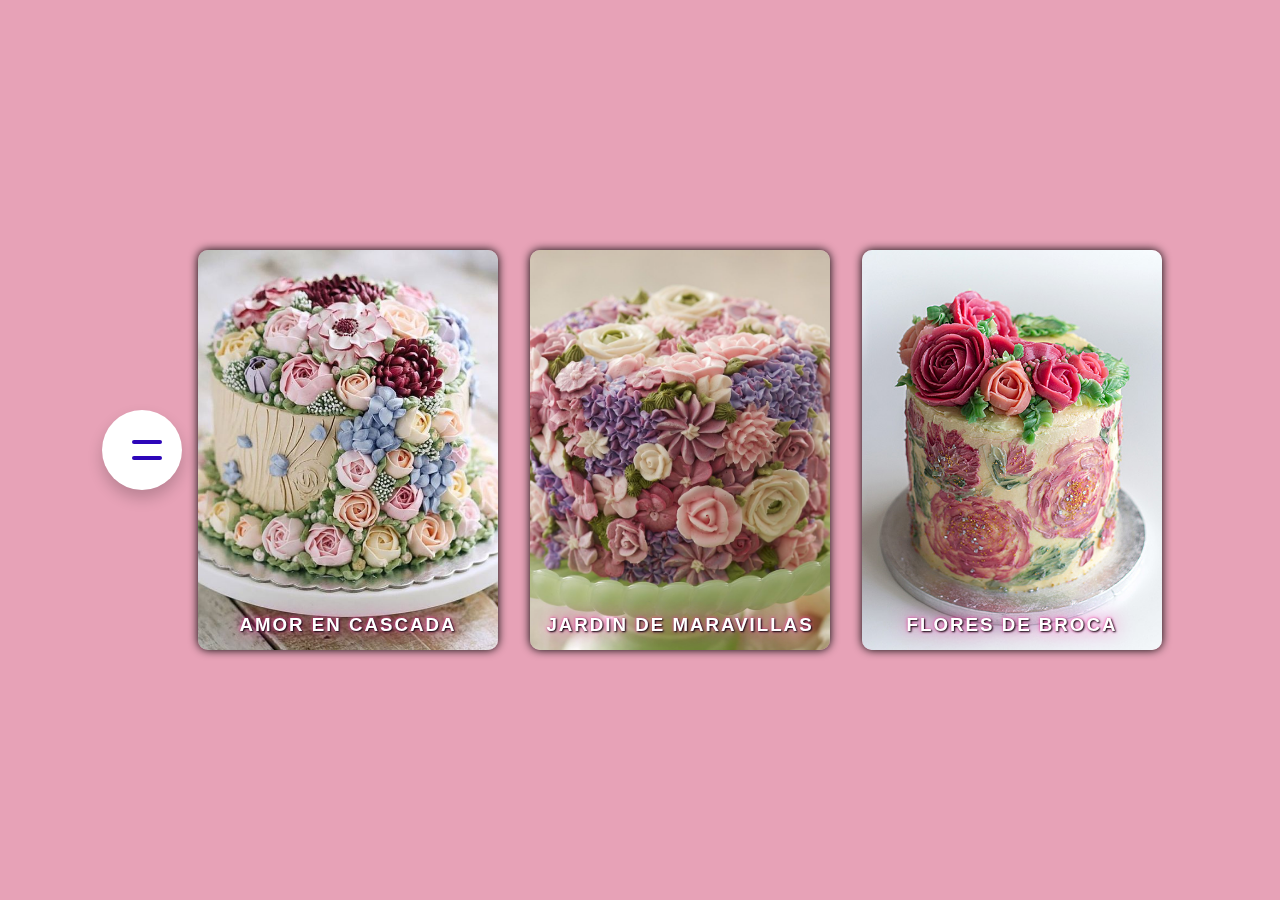
<file: catalogo.html>
<!DOCTYPE html>
<html lang="en">
<head>
    <meta charset="UTF-8">
    <meta name="viewport" content="width=device-width, initial-scale=1.0">
    <title>catalogo</title>
    <link rel="stylesheet" type="text/css" href="catalogo.css">
</head>
<body>
    <div class="nav">
        <input type="checkbox">
          <span></span>
          <span></span>
          <div class="menu">
            <li><a href="index.html">Principal</a></li>
            <li><a href="inicio.html">inicio sesion</a></li>
            <li><a href="registro.html">registro</a></li>
            <li><a href="contactos.html">contactos</a></li>
          </div>
      </div>
    

    <div class="card">
        <div class="face front">
            <img src="pastel1.png" alt="">
            <h3 class="letras"> AMOR EN CASCADA</h3>
        </div>
        <div class="face back">
            <h3> AMOR EN CASCADA </h3>
            <p>
                Pastel de vainilla, con relleno de frambuesa y queso crema. Decorado con flores de crema pastelera.
            </p>
            <div class="link">
                <a href="#">COMPRAR</a>
            </div>
        </div>
    </div>

    <div class="card">
        <div class="face front">
            <img src="pastel2.png" alt=""/>
            <h3 class="letras"> JARDIN DE MARAVILLAS </h3>
        </div>
        <div class="face back">
            <h3> JARDIN DE MARAVILLAS </h3>
            <p>
                Pastel de vainilla, con relleno de mermelada de naranja y queso crema. Decorado con flores de crema pastelera.
            </p>
            <div class="link">
                <a href="#">COMPRAR</a>
            </div>
        </div>
    </div>

    <div class="card">
        <div class="face front">
            <img src="pastel3.png" alt=""/>
            <h3 class="letras"> FLORES DE BROCA </h3>
        </div>
        <div class="face back">
            <h3> FLORES DE BROCA </h3>
            <p>
                Pastel de vainilla, con relleno de frasa y queso crema. Decorado con flores de crema pastelera.
            </p>
            <div class="link">
                <a href="#">COMPRAR</a>
            </div>
        </div>
    </div>
    
 

</body>
</html>
</file>
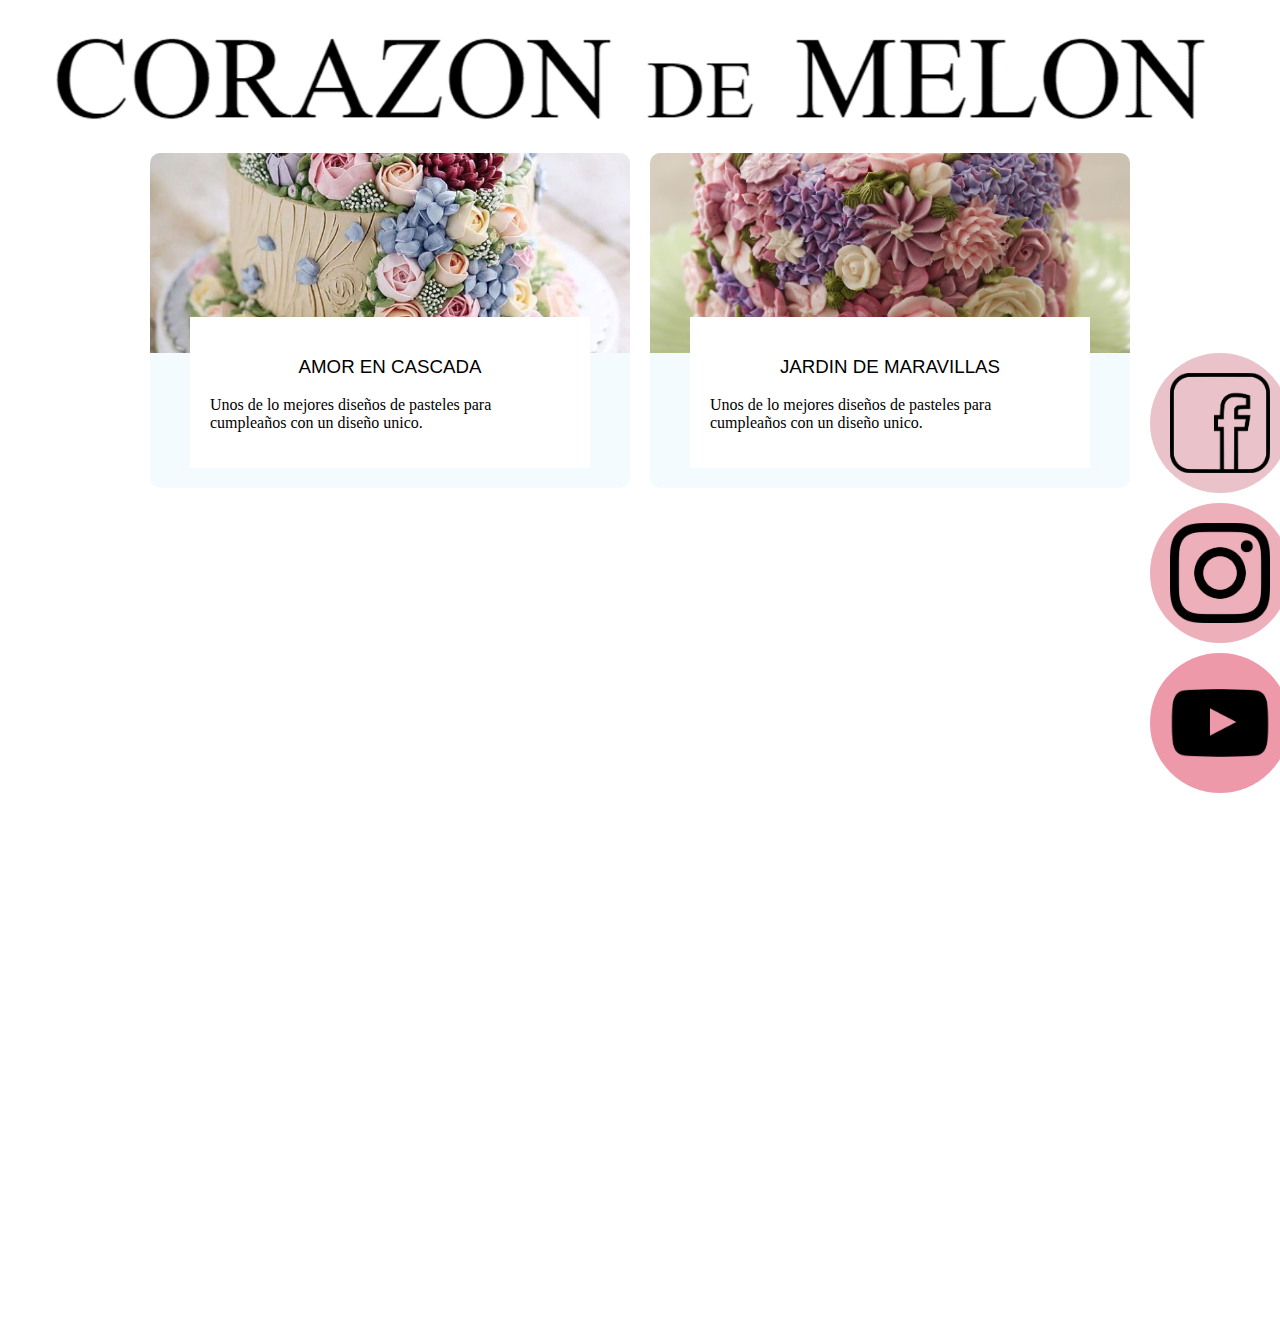
<file: contactos.html>
<!DOCTYPE html>
<html lang="en">
<head>
    <meta charset="UTF-8">
    <meta name="viewport" content="width=device-width, initial-scale=1.0">
    <title>Document</title>
    <link rel="stylesheet" type="text/css" href="contactos.css">
</head>
<body>

    <div class="logo">
        <img src="logo.png" width="1250px">
    </div>
   
    <section id="eventos" class="event-list">
      <div class="container">
        <article class="event">
          <figure class="event-imageContainer">
            <img class="event-image" src="pastel1.png" width="500" />
          </figure>
          <div class="event-detail">
            <h3 class="event-title">AMOR EN CASCADA</h3>
            <p class="event-description"> Unos de lo mejores diseños de pasteles para cumpleaños con un diseño unico.</p>
           
          </div>
        </article>
        <article class="event">
          <figure class="event-imageContainer">
            <img class="event-image" src="pastel2.png" width="500" />
          </figure>
          <div class="event-detail">
            <h3 class="event-title">JARDIN DE MARAVILLAS</h3>
            <p class="event-description">Unos de lo mejores diseños de pasteles para cumpleaños con un diseño unico.</p>
            
          </div>
        </article>

    <div class="container">
      <div class="social-buttons">
          <a href="#" class="social-button facebook">
           <img src="f.png" width="100px">
          </a>
          <a href="#" class="social-button twitter">
              <img src="i.png" width="100px">
          </a>
          <a href="#" class="social-button instagram">
              <img src="Y.png" width="100px">
          </a>
        </div>
      </div>

</body>
</html>
</file>
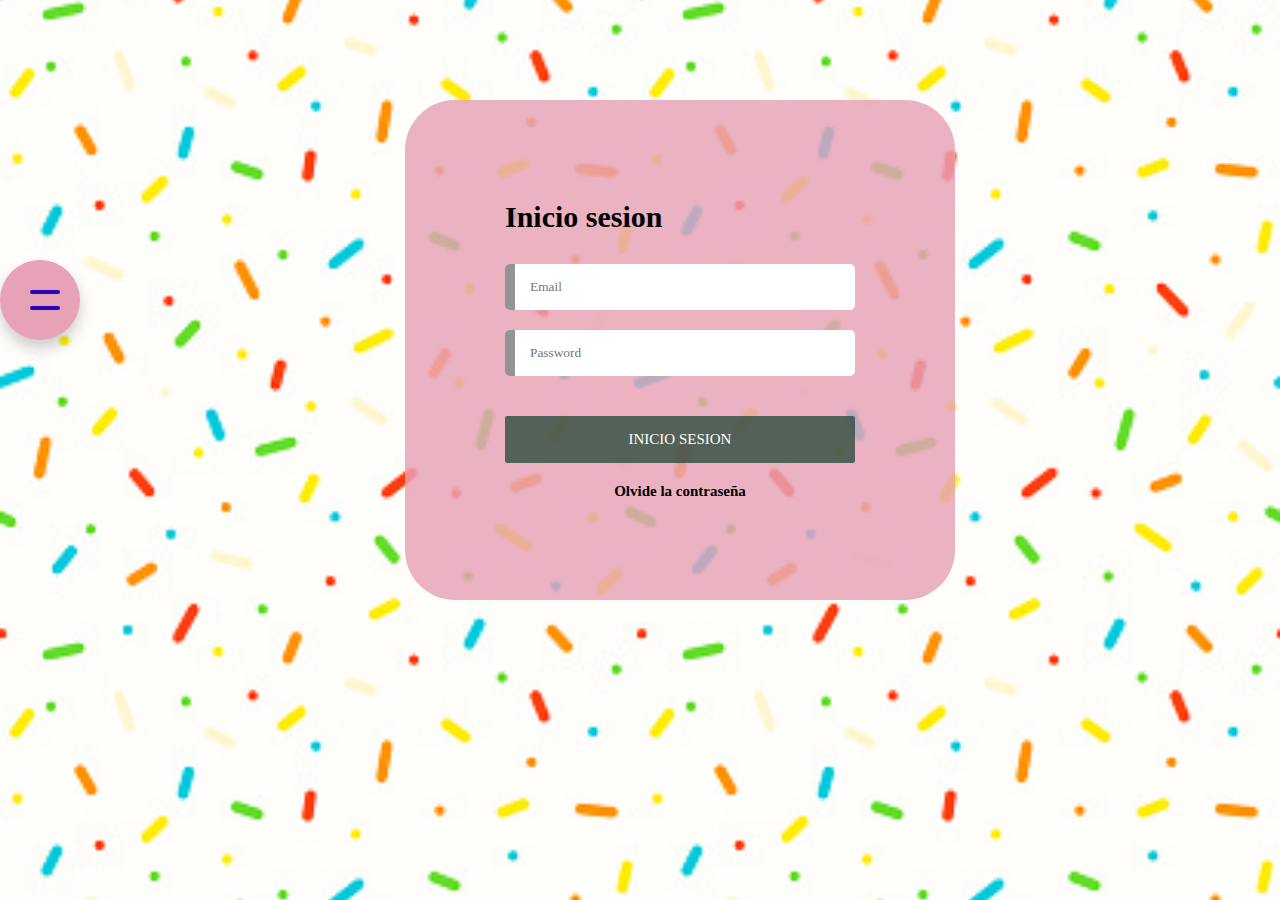
<file: inicio.html>
<!DOCTYPE html>
<html lang="en">
<head>
    <meta charset="UTF-8">
    <meta name="viewport" content="width=device-width, initial-scale=1.0">
    <title>Inicio secion</title>
    <link rel="stylesheet" type="text/css" href="registro.css">
</head>
<body>
    <div class="nav">
        <input type="checkbox">
          <span></span>
          <span></span>
          <div class="menu">
            <li><a href="catalogo.html">catalogo</a></li>
            <li><a href="registro.html">registro</a></li>
            <li><a href="index.html">principal</a></li>
            <li><a href="contactos.html">blog</a></li>
          </div>
      </div>

    <form class="form" action="inicio.php" method="POST">
        
        <!--TITULO------------------------>
        <h1 class="titulo">Inicio sesion</h1>
        
        <!--CAJAS-DE-ENTRADA-DE-DATOS------------------------------------------------>
        <input class="cajas" type="text" name="Correo" placeholder="Email" >
        <input class="cajas" type="text" name="Contraseña" placeholder="Password" >
        
        
        <!--BOTON-DE-INICIO-SESION-------------------------->
        <a href="index.html"><input type="submit" class="btn" value="INICIO SESION"></a>
        
        <!--OLVIDE-LA-CONTRASEÑA----------------------------------------------------------->
        <p class="tengo-cuenta"><a href="#" class="tengo-cuenta">Olvide la contraseña</a></p>
    </form>

</body>
</html>
</file>
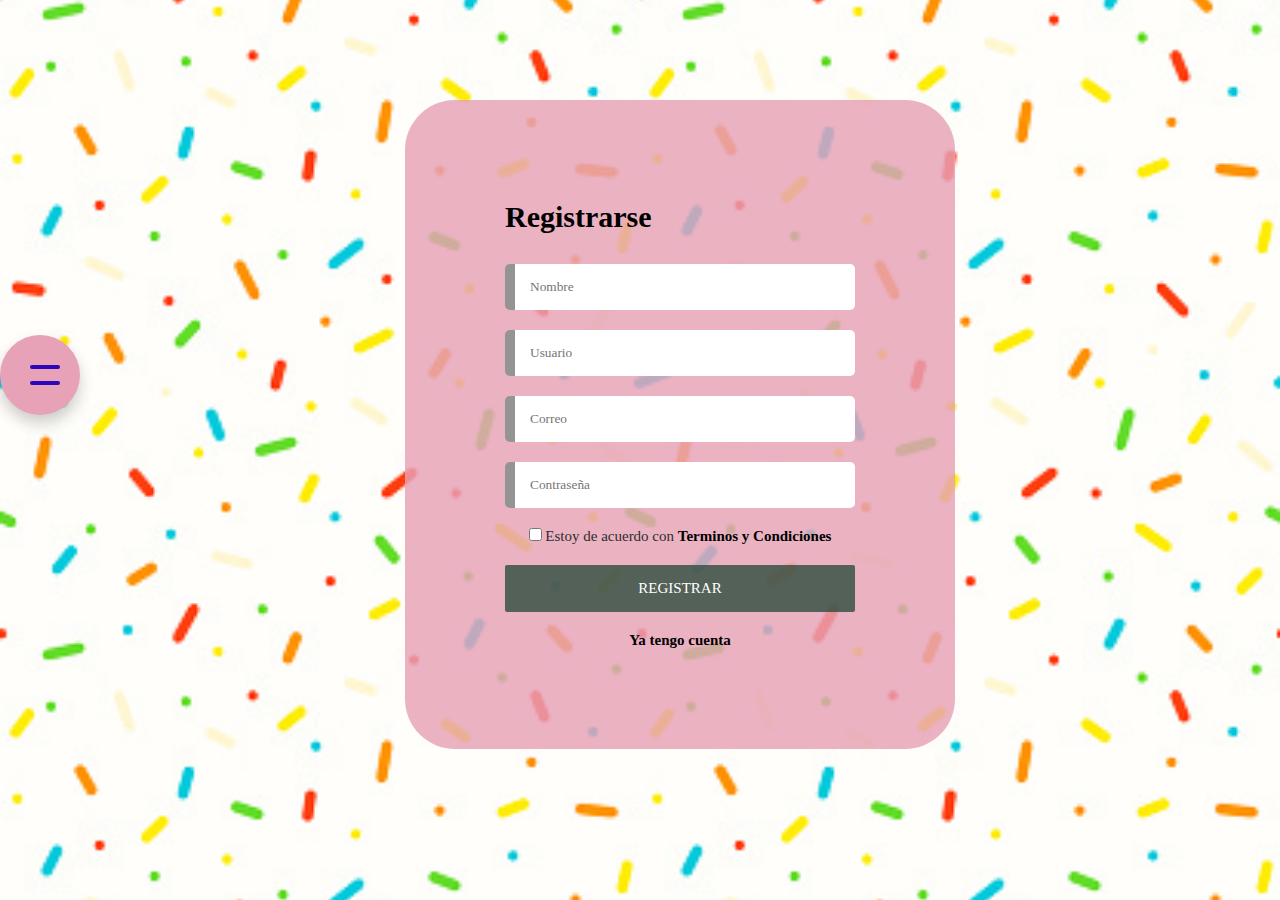
<file: registro.html>
<!DOCTYPE html>
<html lang="en">
<head>
    <meta charset="UTF-8">
    <meta http-equiv="X-UA-Compatible" content="IE=edge">
    <meta name="viewport" content="width=device-width, initial-scale=1.0">
    <title>Registrarse</title>
    <link rel="stylesheet" type="text/css" href="registro.css">
</head>
<body>
    
    <div class="nav">
        <input type="checkbox">
          <span></span>
          <span></span>
          <div class="menu">
            <li><a href="catalogo.html">catalogo</a></li>
            <li><a href="inicio.html">inicio sesion</a></li>
            <li><a href="index.html">principal</a></li>
            <li><a href="contactos.html">blog</a></li>
          </div>
      </div>
      
    <form class="form"action="registro.php" method="POST">
        
        <!--TITULO------------------------>
        <h1 class="titulo">Registrarse</h1>
        
        <!--CAJAS-DE-ENTRADA-DE-DATOS------------------------------------------------>
        <input class="cajas" type="text" name="Nombre" placeholder="Nombre" >
        <input class="cajas" type="text" name="Usuario" placeholder="Usuario" >
        <input class="cajas" type="text" name="Correo" placeholder="Correo" >
        <input class="cajas" type="text" name="Contraseña" placeholder="Contraseña" >
        
        <!--TERMINOS-Y-CONDICIONES---------------------------------------------------------------------------------->
        <p class="termino1"><input type="checkbox">  Estoy de acuerdo con <a class="termino2" href="">Terminos y Condiciones</a></p>
        
        <!--BOTON-DE-REGISTRARSE-------------------------->
        <input type="submit" class="btn" value="REGISTRAR">
        
        <!--YA-TENGO-CUENTA----------------------------------------------------------->
        <p class="tengo-cuenta"><a href="inicio.html" class="tengo-cuenta">Ya tengo cuenta</a></p>
    </form>
</body>
</html>
</file>
<file: catalogo.css>
*{
    margin: 0;
    padding: 0;
    box-sizing: border-box;
   
}

body{
    display: flex;
    align-items: center;
    justify-content: center;
    min-height: 100vh;
    background:#e7a2b7;
    font-family: sans-serif;
}
body, .nav, .menu {
    display: flex;
    justify-content: center;
    align-items: center;
}


.nav {
    position: relative;
    background-color: #fff;
    padding: 20px;
    transition: 0.5s;
    border-radius: 50px;
    overflow: hidden;
    box-shadow: 0 8px 15px rgba(0,0,0,.2);
}

.menu {
    margin: 0;
    padding: 0;
    width: 0;
    overflow: hidden;
    transition: 0.5s;
}

.nav input:checked ~ .menu {
    width: 500px;
}

.menu li {
    list-style: none;
    margin: 0 10px;
}

.menu li a {
    text-decoration: none;
    color: #000000;
    text-transform: uppercase;
    font-weight: 600;
    transition: 0.5s;
}

.menu li a:hover {
    color: #000000;
}

.nav input {
    width: 40px;
    height: 40px;
    cursor: pointer;
    opacity: 0;
}

.nav span {
    position: absolute;
    left: 30px;
    width: 30px;
    height: 4px;
    border-radius: 50px;
    background-color: #2d06b9;
    pointer-events: none;
    transition: 0.5s;
}

.nav input:checked ~ span {
    background-color: #cf0347;
}

.nav span:nth-child(2) {
    transform: translateY(-8px);
}

.nav input:checked ~ span:nth-child(2) {
    transform: translateY(0) rotate(-45deg);
}
.nav span:nth-child(3) {
    transform: translateY(8px);
}

.nav input:checked ~ span:nth-child(3) {
    transform: translateY(0) rotate(45deg);
}


.card{
    position:relative;
    width: 300px;
    height: 400px;
    margin-top: 6.5rem;
    margin: 0 16px;
}

.card .face{
    position: absolute;
    width: 100%;
    height: 100%;
    backface-visibility: hidden;
    border-radius: 10px;
    overflow: hidden;
    box-shadow: 0 0 10px black;

    transition: 1.5s;

}

.card .front{
    transform: perspective(600px)rotateY(0deg);

}

.card .front img{
    width: 100%;
    height: 100%;
    object-fit: cover;
}

.card .front h3{
    position: absolute;
    bottom: 0;
    width: 100%;
    color: #ffffff;
    background-color: transparent;
    text-align: center;
    line-height: 50px;
    letter-spacing: 2px;

}

.card .back{
    transform: perspective(600px) rotateY(180deg);
    background-color:#ff3cac;
    background-image: linear-gradient(
        225deg,
        #ff3cac 0%,
        #784ba0 50%,
        #2b86c5 100%
    );
    padding: 0 15px;
    color: #f3f3f3;
    display: flex;
    flex-direction:column;
    justify-content:space-around;
    text-align: center;
    box-shadow: 0 5px 10px #000;
}

.card .back .link{
    border-top: solid 1px #ff3cac;
    height: 50px;
    line-height: 50px;
}

.card .back .link a{
    color: #fffbfb;
    text-decoration: none;
    transition: 0.2s;
    font-size: large;
    letter-spacing: 1.5px;
}

.card .back .link a:hover{
    color: #ffffff;
}

.card .back::before{
    content: '';
    position: absolute;
    inset: 0;
    width: 100%;
    height: 100%;
    z-index: -1;
}

.card .back h3{
    font-size: 30px;
    margin-top: 20px;
    letter-spacing: 2px
}
.card .back p{
    letter-spacing: 1.15px;
}
.card:hover .front{
    transform: perspective(600px) rotateY(169deg);
}
.card:hover .back{
    transform: perspective(600px) rotateY(360deg);
}

/*boton de regreso*/


.button-56 {
  align-items: center;
  background-color: #ff3cac;
  border: 2px solid #111;
  border-radius: 8px;
  box-sizing: border-box;
  color: #111;
  cursor: pointer;
  display: flex;
  font-family: Inter,sans-serif;
  font-size: 16px;
  height: 48px;
  justify-content: center;
  line-height: 24px;
  max-width: 100%;
  padding: 0 25px;
  position: relative;
  text-align: center;
  text-decoration: none;
  user-select: none;
  -webkit-user-select: none;
  touch-action: manipulation;
}

.button-56:after {
  background-color: #111;
  border-radius: 8px;
  content: "";
  display: block;
  height: 48px;
  left: 0;
  width: 100%;
  position: absolute;
  top: -2px;
  transform: translate(8px, 8px);
  transition: transform .2s ease-out;
  z-index: -1;
}

.button-56:hover:after {
  transform: translate(0, 0);
}

.button-56:active {
  background-color: #ffdeda;
  outline: 0;
}

.button-56:hover {
  outline: 0;
}

@media (min-width: 768px) {
  .button-56 {
    padding: 0 40px;
  }
}
.letras{
    text-shadow: 1px 1px 2px black, 0 0 1em #ff3cac, 0 0 0.2em #ff3cac;
   color: rgb(0, 0, 0);
}
</file>
<file: contactos.css>
.logo {
    display: flex;
    justify-content: center;
    align-items: center;
    height: 15vh;
}


  
.container {
    position: relative;
    height: 100vh;
  }
.social-buttons {
    position: absolute;
    height: 1000px;
    display: center;
    justify-content: center;
    align-items: center;
    margin-top: 200px;
    position: absolute;
    height: 1000px;
  }
  
  .social-button {
    display: flex;
    justify-content: center;
    align-items: center;
    width: 140px;
    height: 140px;
    border-radius: 50%;
    margin: 10px;
    color: #fff;
    font-size: 18px;
    transition: transform 0.3s ease;
  }
  
  .facebook {
    background-color: #d3889480;
  }
  
  .twitter {
    background-color: #da5e757f;
  }
  
  .instagram {
    background-color: #da33527f;
  }
  
  .social-button:hover {
    transform: scale(1.2);
  }
 

  
  @font-face {
    font-family: 'icomoon';
    src:  url('../fonts/icomoon.eot?bqb2fe');
    src:  url('../fonts/icomoon.eot?bqb2fe#iefix') format('embedded-opentype'),
      url('../fonts/icomoon.ttf?bqb2fe') format('truetype'),
      url('../fonts/icomoon.woff?bqb2fe') format('woff'),
      url('../fonts/icomoon.svg?bqb2fe#icomoon') format('svg');
    font-weight: normal;
    font-style: normal;
  }
  
  
  [class^="icon-"], [class*=" icon-"] {
    /* use !important to prevent issues with browser extensions that change fonts */
    font-family: 'icomoon' !important;
    speak: none;
    font-style: normal;
    font-weight: normal;
    font-variant: normal;
    text-transform: none;
    line-height: 1;
  
    /* Better Font Rendering =========== */
    -webkit-font-smoothing: antialiased;
    -moz-osx-font-smoothing: grayscale;
  }
  
  .icon-menu:before {
    content: "\e900";
  }
  
  
  
  
  h1, 
  h2,
  h3,
  h4,
  h5,
  h6{
    font-family: 'Fjalla One', sans-serif;
    font-weight: normal;
    /* font-style: italic; */
  }
  
  h1 {
    font-size: 40px;
    line-height: 1.5;
    letter-spacing: -.2px;
    color: white;
    margin: 0;
    /* margin: 100px 150px 70px 30px; */
    /* text-transform: uppercase; */
    /* text-decoration: dashed; */
  }
  h1 strong {
    color: #026fff;
  }
  h2 {
    color: #026fff;
    text-transform: uppercase;
    font-family: 'Source Sans Pro', sans-serif;
    font-weight: bold;
    font-size: 24px;
    margin-bottom: 40px;
  }
  
  .hero {
    height: 300px;
    /* background-image: url('../images/hero.jpg'); */
    background-color: #1b2127;
    /* background-size: 500px 300px; */
    /* background-repeat: no-repeat; */
    /* background-position-x: right; */
    display: flex;
    align-items: center;
    justify-content: space-between;
    flex-wrap: wrap;
  }
  
  .hero-image{
    object-fit: cover;
  }
  
  
  .portfolio {
    background: #fafafa;
    padding: 20px;
    /* background: red; */
  }
  
  .project {
    /* border-top: 10px solid red;
    border-right: 10px solid green;
    border-left: 10px solid orange;
    border-bottom: 10px solid pink; */
    /* color: blue; */
    /* border-top-color: red;
    border-top-width: 15px;
    border-top-style: solid; */
    border: 1px solid gray;
    border-radius: 10px;
    /* border-top-left-radius: 50px;
    border-top-right-radius: 10px;
    border-bottom-left-radius: 10px;
    border-bottom-right-radius: 10px; */
    /* margin: 10px; */
    margin-bottom: 15px;
    /* margin-right
    margin-left 
    margin-top */
    padding: 20px;
    background: white;
    display: flex;
    align-items: center;
    justify-content: space-between;
    flex-wrap: wrap;
  }
  .project-course,
  .project-date,
  .project-url {
    margin: 10px 0;
  }
  .project-description {
    font-size: 20px;
  }
  .project strong {
    font-family: 'Fjalla One', sans-serif;
  }
  /* .project-date {
    margin: 10px 0;
  } */
  
  .project-title {
    font-size: 30px;
    margin-top: 0;
    margin-bottom: 10px;
  }
  
  
  .project-details {
    width: 50%;
  }
  
  .project-imageContainer {
    width: 50%;
  }
  
  .project-imageContainer img {
    max-width: 100%;
  }
  
  .header {
    background-color: #1b2127;
    color: white;
    display: flex;
    height: 70px;
    align-items: center;
    justify-content: space-between;
    flex-wrap: wrap;
  }
  
  ol,
  ul {
    margin: 0;
    padding: 0;
    list-style: none;
  }
  
  figure {
    margin: 0;
  }
  
  .header a {
    color: white;
    text-decoration: none;
  }
  .menu {
    height: inherit;
  }
  .header ol {
    display: flex;
    height: inherit;
  }
  .header ol li {
    height: inherit;
  }
  .header a {
    display: flex;
    align-items: center;
    height: inherit;
    padding: 0 10px;
  }
  
  .flexbox {
    display: flex;
    /* flex-wrap: nowrap; */
    flex-wrap: wrap;
    /* flex-direction: column; */
  }
  
  .box {
    width: 50px;
    height: 50px;
    margin: 5px;
    border: 1px solid red;
  
    flex-shrink: 0;
  }
  
  .footer {
    color: white;
    background-color: #1b2127;
    display: flex;
    align-items: center;
    justify-content: space-between;
    flex-wrap: wrap;
  }
  
  .footer img {
    vertical-align: middle;
  }
  
  .footer a {
    color: white;
  }
  
  .event-list {
    display: flex;
    flex-wrap: wrap;
  }
  .event-list-title {
    margin-left: 20px;
  }
  .event { 
    margin: 1%;
    width: 48%;
    flex-shrink: 0;
    border-radius: 10px;
    overflow: hidden;
    background: #f4fbff;
  }
  .event img {
    width: 480px;
    height: 200px;
    object-fit: cover;
  }
  .event-detail {
    margin: 20px 40px;
    margin-top: -40px;
    background-color: white;
    position: relative;
    padding: 20px;
    text-align: center;
  }
  .event-description {
    text-align: left;
  }
  
  .event-url {
    color: #056fff;
    border: 1px solid;
    padding: 5px 20px;
    text-decoration: none;
    border-radius: 5px;
  }
  
  .contact {
    background-color: #056fff;
    color: white;
    height: 150px;
    display: flex;
    align-items: center;
    justify-content: space-between;
    flex-wrap: wrap;
  }
  
  .social {
  }
  
  .social-link {
    display: inline-block;
    width: 50px;
    height: 50px;
    margin: 0 10px;
    background-size: 50px 50px;
  }
  
  .social-link.twitter {
    background-image: url('../images/twitter.svg');
  }
  .social-link.facebook {
    background-image: url('../images/facebook.svg');
  }
  .social-link.github {
    background-image: url('../images/github.svg');
  }
  .social-link.instagram {
    background-image: url('../images/instagram.svg');
  }
  
  
  .form-email input {
    border-color: gray;
    border-style: solid;
    border-radius: 5px;
    padding: 10px 20px 10px 25px;
    background-image: url('../images/envelope.svg');
    background-size: 15px 15px;
    background-repeat: no-repeat;
    background-position-y: center;
    background-position-x: 5px;
  }
  
  .form-email button {
    display: block;
    background: transparent;
    color: white;
    padding: 10px 0;
    border-radius: 5px;
    width: 100px;
    margin-top: 10px;
  }
  
  .form-email h3 { 
    font-family: 'Source Sans Pro', sans-serif;
  }
  
  .container {
    /* border: 1px solid red; */
    max-width: 1000px;
    /* width: 100%; */
    flex: 1;
    margin: 0 auto;
    display: inherit;
    justify-content: inherit;
    align-items: inherit;
    height: inherit;
    flex-wrap: inherit;
  }
  
  .burger-button {
    width: 40px;
    height: 40px;
    border-radius: 50%;
    background-color: rgba(0, 0, 0, .8);
    display: none;
    line-height: 40px;
    text-align: center;
    position: fixed;
    z-index: 4;
    left: 5px;
    top: 5px;
    color: white;
  }
  
  /* desktop first que empieces desde el MQ más grande */
  
  @media screen and (max-width: 1023px) {
    .event-list-title {
      margin-left: 0;
    }
    .portfolio {
      padding: 0;
    }
    .container {
      padding: 0 1em;
    }
    .hero {
      height: auto;
      position: relative;
      overflow: hidden;
      padding: 2em;
    }
    .hero-image {
      position: absolute;
      z-index: 1;
      left: 0;
      right: 0;
      top: 0;
      bottom: 0;
      width: 100%;
    }
    h1 {
      font-size: 2em;
      z-index: 2;
    }
  }
  
  .html-video {
    width: 100%;
    height: auto;
    /* max-width: 100%; */
  }
  
  .youtube-video {
    /* width: 100%; */
    /* height: auto; */
    position: absolute;
    top: 0;
    bottom: 0;
    right: 0;
    left: 0;
    width: 100%;
    height: 100%;
  }
  
  .flexible-video {
    width: 100%;
    height: 0;
    padding-top: 56.25%;
    background: blue;
    position: relative;
  }
  
  @media screen and (max-width: 767px) {
    h2 {
      font-size: 1.2em;
      margin: .5em 0;
    }
    .burger-button {
      display: block;
    }
    .header {
      display: block;
      height: auto;
    }
    .header ol {
      display: block;
    }
    .header ol li {
      height: 50px;
    }
    .header a {
      justify-content: center;
      height: 40px;
      font-size: 2em;
      text-decoration: underline;
      margin-bottom: .5em;
    }
    .header .logo {
      text-align: center;
    }
  
    .menu {
      position: fixed;
      background: rgba(5, 111, 255, .9);
      z-index: 3;
      top: 0;
      left: -100vw;
      width: 100vw;
      /* height: 100vh; */
      bottom: 0;
      display: flex;
      align-items: center;
      justify-content: center;
      transition: .3s;
    }
    .menu.is-active {
      left: 0;
    }
  
    .project {
      display: block;
    }
    .project-imageContainer {
      width: auto;
      text-align: center;
    }
    .project-details {
      width: auto;
      /* font-size: 10px; */
    }
    .project-course, .project-date, .project-url { 
      margin: .3em 0;
    }
    .project-title {
      font-size: 1.5em;
      margin-bottom: .3em;
    }
    .project-url {
      font-size: 1em;
  
    }
    .project-course {
      font-size: .7em;
  
    }
    .project-date {
      font-size: 1em;
  
    }
    .project-description {
      font-size: 1em;
  
    }
  
    .event {
      width: auto;
      flex-shrink: initial;
    }
  
    .event img {
      width: 100%;
    }
  }
  
  @media screen and (max-width: 480px) {
    h1 {
      font-size: 1.5em;
    }
    .project-details {
      font-size: 14px;
    }
  
    .event-detail {
      /* 1em = 16px */
      margin: -2em .5em .5em;
      padding: 1em;
    }
  
    .contact {
      height: auto;
      padding: 1.5em 0;
      text-align: center;
      display: block;
    }
    .form-email button {
      margin: 1em auto;
    }
    .form-email h3 {
      margin-top: 0;
    }
    .footer {
      display: block;
      text-align: center;
      border: 1px solid transparent;
    }
    .social-link {
      width: 40px;
      height: 40px;
      background-size: 100%;
    }
  }
  
  
  @media screen and (max-width: 320px) {
    h1 {
      font-size: 1.2em;
      /* background: rgba(0,0,0,.5) */
    }
    .hero {
      padding: 2em 1em;
    }
  }
</file>
<file: registro.css>
/*--ACOMODANDO-MARGENES-PADDING--*/
*{
    margin: 0;
    padding: 0;
    box-sizing: border-box;
    font-family: 'Lucida Bright';
}
/*--IMAGEN-DE-FONDO--------------*/
body{
    background-image: url(chispass.jpg);
    background-position: center center;
    background-repeat: no-repeat;
    background-size: cover;
    background-attachment: fixed;
    font-size: 15px;
}
body, .nav, .menu {
    display: flex;
    justify-content: center;
    align-items: center;
}


.nav {
    position: relative;
    background-color: #e7a2b7;
    padding: 20px;
    transition: 0.5s;
    border-radius: 50px;
    overflow: hidden;
    box-shadow: 0 8px 15px rgba(0,0,0,.2);
}

.menu {
    margin: 0;
    padding: 0;
    width: 0;
    overflow: hidden;
    transition: 0.5s;
}

.nav input:checked ~ .menu {
    width: 500px;
}

.menu li {
    list-style: none;
    margin: 0 10px;
}

.menu li a {
    text-decoration: none;
    color: #000000;
    text-transform: uppercase;
    font-weight: 600;
    transition: 0.5s;
}

.menu li a:hover {
    color: #000000;
}

.nav input {
    width: 40px;
    height: 40px;
    cursor: pointer;
    opacity: 0;
}

.nav span {
    position: absolute;
    left: 30px;
    width: 30px;
    height: 4px;
    border-radius: 50px;
    background-color: #2d06b9;
    pointer-events: none;
    transition: 0.5s;
}

.nav input:checked ~ span {
    background-color: #cf0347;
}

.nav span:nth-child(2) {
    transform: translateY(-8px);
}

.nav input:checked ~ span:nth-child(2) {
    transform: translateY(0) rotate(-45deg);
}
.nav span:nth-child(3) {
    transform: translateY(8px);
}

.nav input:checked ~ span:nth-child(3) {
    transform: translateY(0) rotate(45deg);
}

.form{
    width: 550px;
    padding: 100px;
    margin: auto;
    margin-top: 100px;
    background: #e7a2b7d3;
    border-radius: 50px;

}
/*--TITULO-----------------------*/
.titulo{
    color: #000000;
    margin-bottom: 30px;
}
/*--CAJAS-DE-DATOS---------------*/
.cajas{
    width: 100%;
    padding: 15px;
    margin-bottom: 20px;
    border-radius: 5px;
    border: none;
    border-left: 10px solid #949494;
    transition: all .5s ease;
}
.cajas:hover, .cajas:focus{
    border-left: 10px solid #000000;
}
/*--TERMINOS-Y-CONDICIONES-------*/
.termino1{
    text-align: center;
    color: #2e2e2e;
}
.termino2{
    color: #000000;
    text-decoration: none;
    font-weight: bold;
}
.termino2:hover{
    color: #000000;
}
/*--BOTON-DE-REGISTRARSE---------*/
.btn{
    width: 100%;
    padding: 15px;
    border-radius: 2px;
    border: none;
    margin: 20px 0;
    font-size: 15px;
    background: #2b4b3bc9;
    color: white;
    cursor: pointer;
    transition: all .5s ease;
}
.btn:hover{
    background: #000000a8;
}
/*--YA-TENGO-CUENTA--------------*/
.tengo-cuenta{
    text-align: center;
    color: #000000;
    font-weight: bold;
    text-decoration: none;
}
.tengo-cuenta:hover{
    color: #000000;
}
</file>
